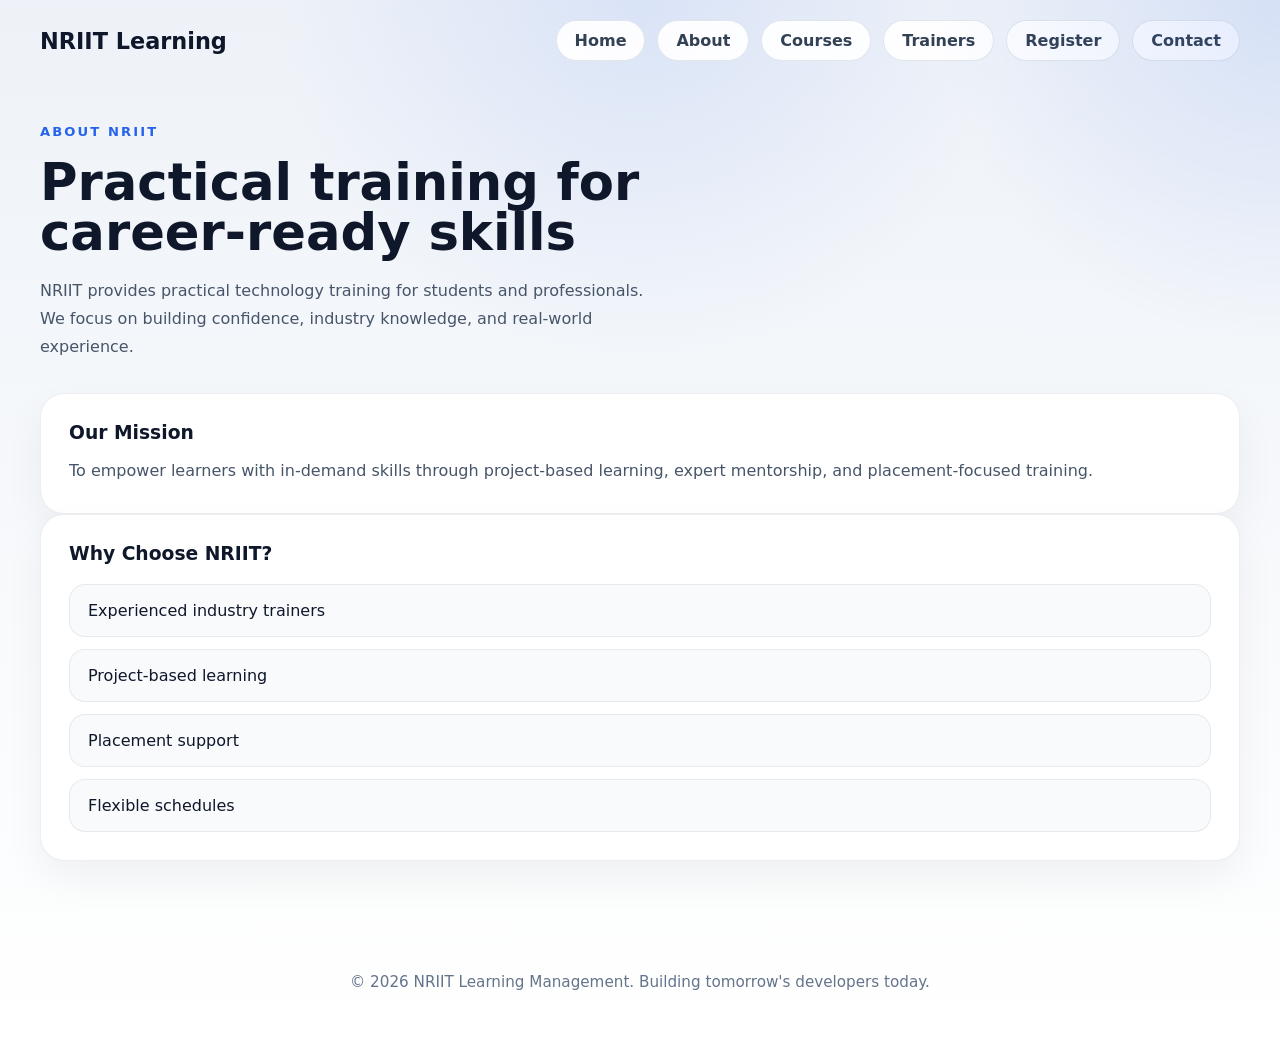
<file: about.html>
<!DOCTYPE html>
<html lang="en">
<head>
  <meta charset="UTF-8">
  <meta name="viewport" content="width=device-width, initial-scale=1.0">
  <link rel="stylesheet" href="/static/css/css.css">
  <title>About NRIIT</title>
</head>
<body>
  <header class="site-header">
    <div class="brand"><a href="index.html">NRIIT Learning</a></div>
    <nav class="site-nav">
      <a href="index.html">Home</a>
      <a href="about.html">About</a>
      <a href="courses.html">Courses</a>
      <a href="trainers.html">Trainers</a>
      <a href="register.html">Register</a>
      <a href="contact.html">Contact</a>
    </nav>
  </header>
  <main class="main-container">
    <section class="hero">
      <div class="hero-copy">
        <span class="eyebrow">About NRIIT</span>
        <h1>Practical training for career-ready skills</h1>
        <p>NRIIT provides practical technology training for students and professionals. We focus on building confidence, industry knowledge, and real-world experience.</p>
      </div>
    </section>

    <section class="content-card">
      <h3>Our Mission</h3>
      <p>To empower learners with in-demand skills through project-based learning, expert mentorship, and placement-focused training.</p>
    </section>

    <section class="content-card">
      <h3>Why Choose NRIIT?</h3>
      <ul class="feature-list">
        <li>Experienced industry trainers</li>
        <li>Project-based learning</li>
        <li>Placement support</li>
        <li>Flexible schedules</li>
      </ul>
    </section>
  </main>

  <footer class="footer">
    <p>© 2026 NRIIT Learning Management. Building tomorrow's developers today.</p>
  </footer>
</body>
</html>
</file>
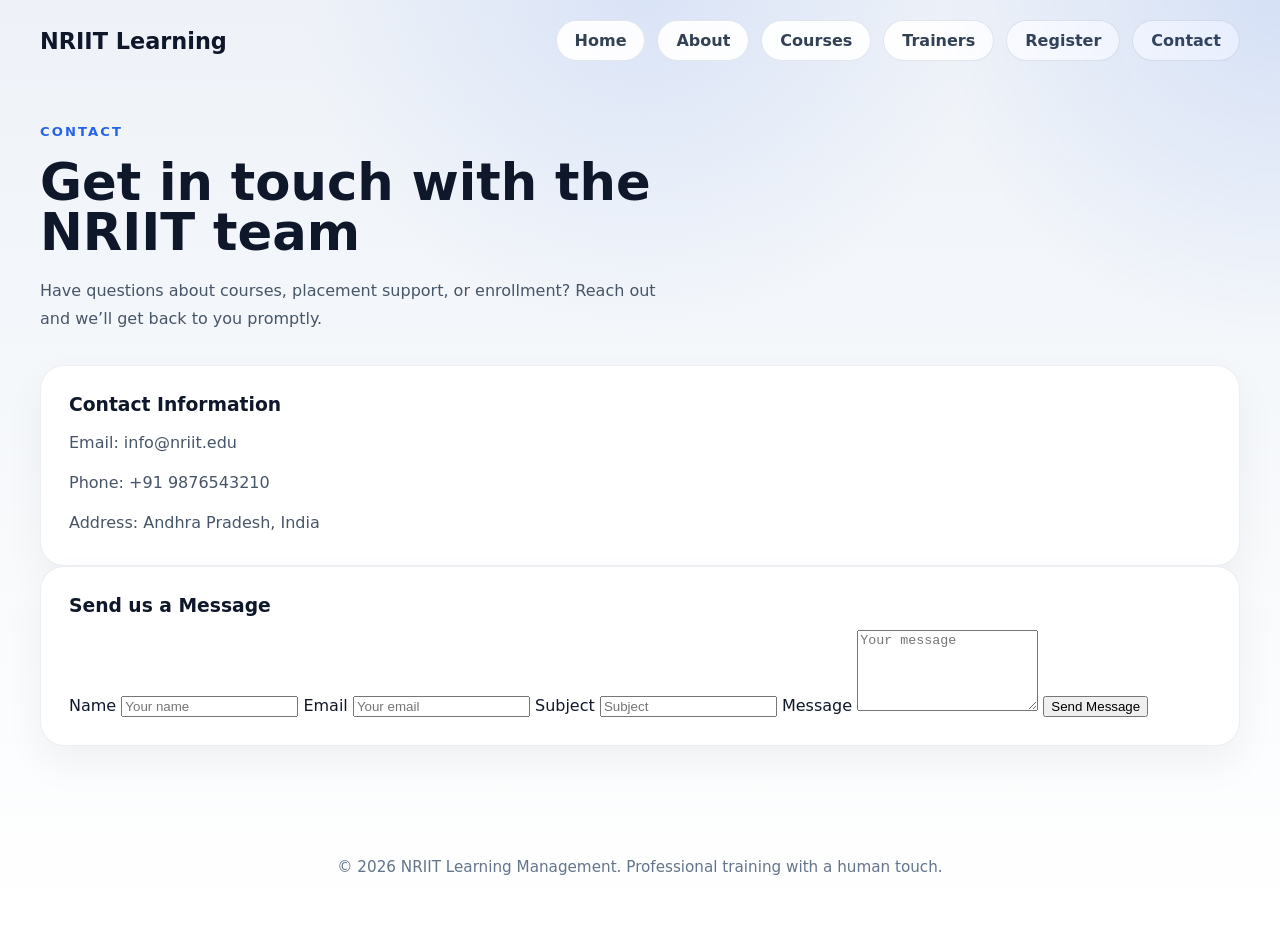
<file: contact.html>
<!DOCTYPE html>
<html lang="en">
<head>
  <meta charset="UTF-8">
  <meta name="viewport" content="width=device-width, initial-scale=1.0">
  <link rel="stylesheet" href="/static/css/css.css">
  <title>Contact - NRIIT</title>
</head>
<body>
  <header class="site-header">
    <div class="brand"><a href="index.html">NRIIT Learning</a></div>
    <nav class="site-nav">
      <a href="index.html">Home</a>
      <a href="about.html">About</a>
      <a href="courses.html">Courses</a>
      <a href="trainers.html">Trainers</a>
      <a href="register.html">Register</a>
      <a href="contact.html">Contact</a>
    </nav>
  </header>
  <main class="main-container">
    <section class="hero">
      <div class="hero-copy">
        <span class="eyebrow">Contact</span>
        <h1>Get in touch with the NRIIT team</h1>
        <p>Have questions about courses, placement support, or enrollment? Reach out and we’ll get back to you promptly.</p>
      </div>
    </section>

    <section class="contact-card">
      <h3>Contact Information</h3>
      <p>Email: info@nriit.edu</p>
      <p>Phone: +91 9876543210</p>
      <p>Address: Andhra Pradesh, India</p>
    </section>

    <section class="contact-card">
      <h3>Send us a Message</h3>
      <form class="contact-form">
        <label for="name">Name</label>
        <input type="text" id="name" name="name" placeholder="Your name" required>
        <label for="email">Email</label>
        <input type="email" id="email" name="email" placeholder="Your email" required>
        <label for="subject">Subject</label>
        <input type="text" id="subject" name="subject" placeholder="Subject" required>
        <label for="message">Message</label>
        <textarea id="message" name="message" rows="5" placeholder="Your message" required></textarea>
        <button type="submit">Send Message</button>
      </form>
    </section>
  </main>

  <footer class="footer">
    <p>© 2026 NRIIT Learning Management. Professional training with a human touch.</p>
  </footer>
</body>
</html>
</file>
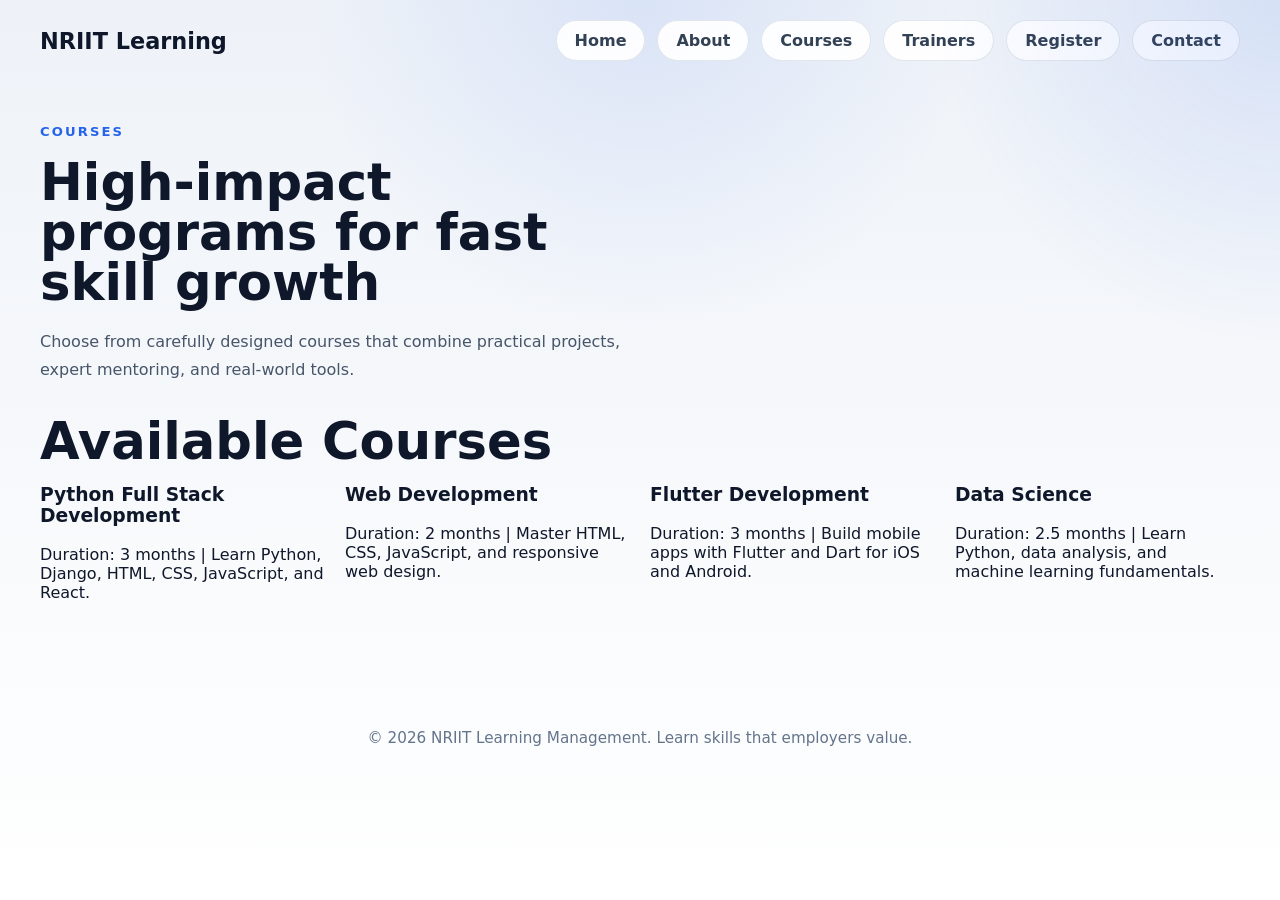
<file: courses.html>
<!DOCTYPE html>
<html lang="en">
<head>
  <meta charset="UTF-8">
  <meta name="viewport" content="width=device-width, initial-scale=1.0">
  <link rel="stylesheet" href="/static/css/css.css">
  <title>Courses - NRIIT</title>
</head>
<body>
  <header class="site-header">
    <div class="brand"><a href="index.html">NRIIT Learning</a></div>
    <nav class="site-nav">
      <a href="index.html">Home</a>
      <a href="about.html">About</a>
      <a href="courses.html">Courses</a>
      <a href="trainers.html">Trainers</a>
      <a href="register.html">Register</a>
      <a href="contact.html">Contact</a>
    </nav>
  </header>
  <main class="main-container">
    <section class="hero">
      <div class="hero-copy">
        <span class="eyebrow">Courses</span>
        <h1>High-impact programs for fast skill growth</h1>
        <p>Choose from carefully designed courses that combine practical projects, expert mentoring, and real-world tools.</p>
      </div>
    </section>

    <section>
      <h2 class="section-title">Available Courses</h2>
      <div class="cards-grid">
        <article class="course-card">
          <h3>Python Full Stack Development</h3>
          <p>Duration: 3 months | Learn Python, Django, HTML, CSS, JavaScript, and React.</p>
        </article>
        <article class="course-card">
          <h3>Web Development</h3>
          <p>Duration: 2 months | Master HTML, CSS, JavaScript, and responsive web design.</p>
        </article>
        <article class="course-card">
          <h3>Flutter Development</h3>
          <p>Duration: 3 months | Build mobile apps with Flutter and Dart for iOS and Android.</p>
        </article>
        <article class="course-card">
          <h3>Data Science</h3>
          <p>Duration: 2.5 months | Learn Python, data analysis, and machine learning fundamentals.</p>
        </article>
      </div>
    </section>
  </main>

  <footer class="footer">
    <p>© 2026 NRIIT Learning Management. Learn skills that employers value.</p>
  </footer>
</body>
</html>
</file>
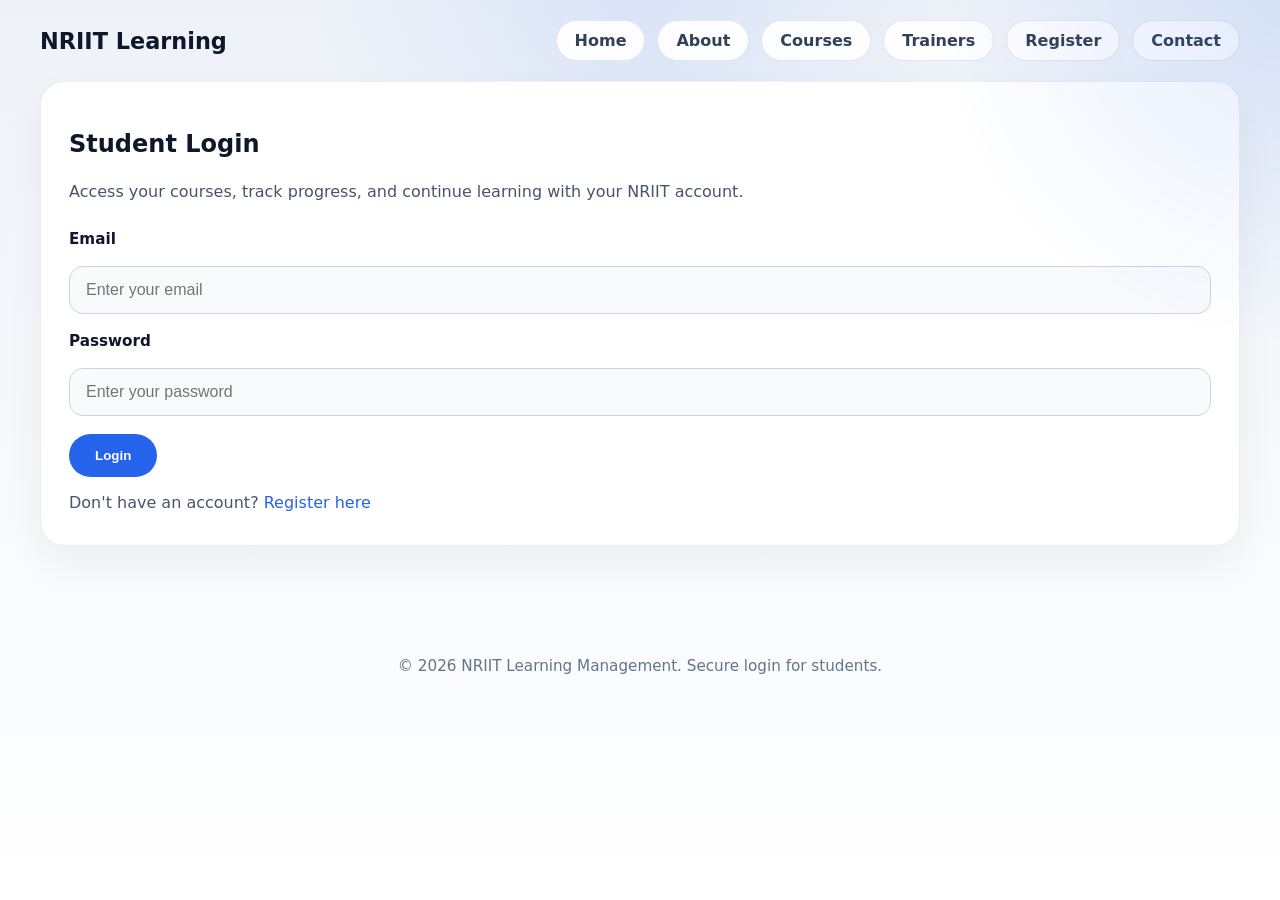
<file: login.html>
<!DOCTYPE html>
<html lang="en">
<head>
  <meta charset="UTF-8">
  <meta name="viewport" content="width=device-width, initial-scale=1.0">
  <link rel="stylesheet" href="/static/css/css.css">
  <title>Login - NRIIT</title>
</head>
<body>
  <header class="site-header">
    <div class="brand"><a href="index.html">NRIIT Learning</a></div>
    <nav class="site-nav">
      <a href="index.html">Home</a>
      <a href="about.html">About</a>
      <a href="courses.html">Courses</a>
      <a href="trainers.html">Trainers</a>
      <a href="register.html">Register</a>
      <a href="contact.html">Contact</a>
    </nav>
  </header>
  <main class="main-container">
    <section class="content-card">
      <h2>Student Login</h2>
      <p>Access your courses, track progress, and continue learning with your NRIIT account.</p>
      <form class="auth-form">
        <label for="email">Email</label>
        <input type="email" id="email" name="email" placeholder="Enter your email" required>
        <label for="password">Password</label>
        <input type="password" id="password" name="password" placeholder="Enter your password" required>
        <button type="submit">Login</button>
      </form>
      <p class="small-text">Don't have an account? <a href="register.html">Register here</a></p>
    </section>
  </main>

  <footer class="footer">
    <p>© 2026 NRIIT Learning Management. Secure login for students.</p>
  </footer>
</body>
</html>
</file>
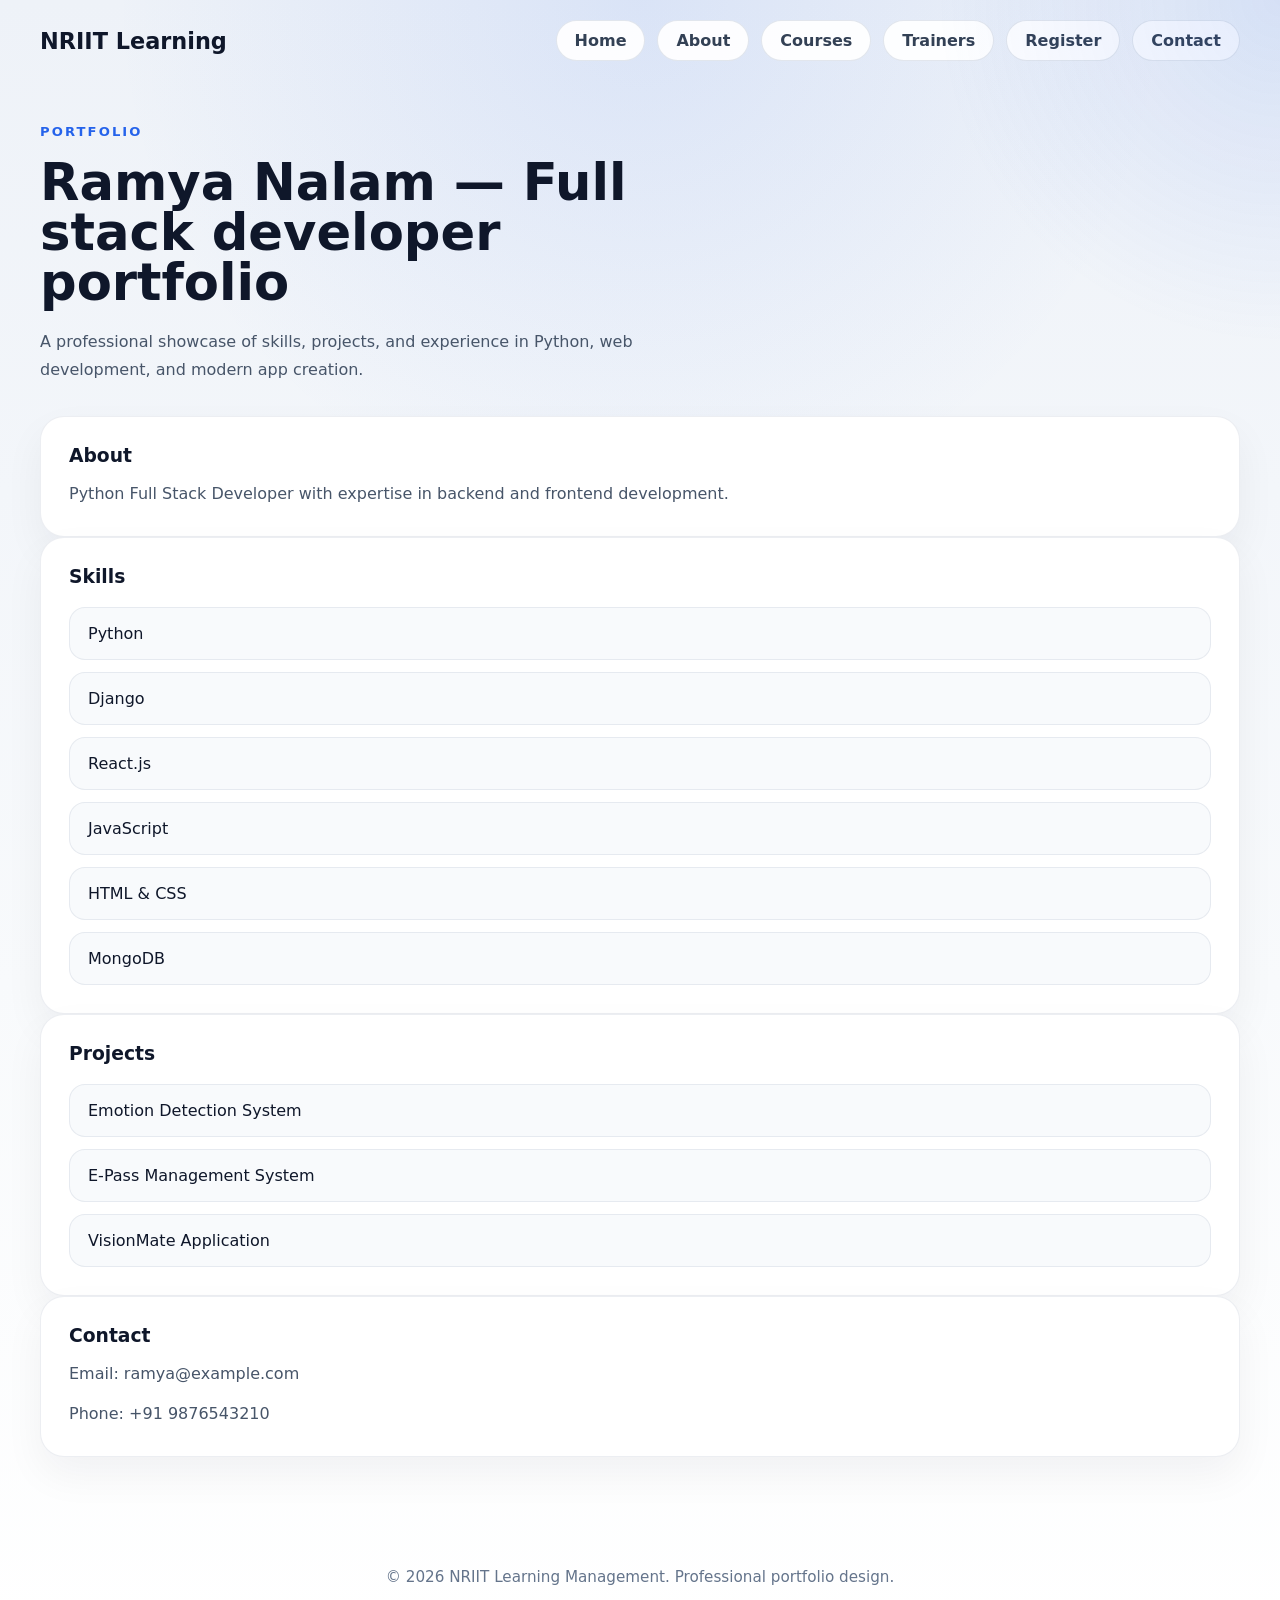
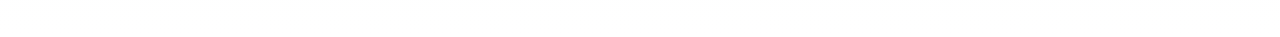
<file: portfolio.html>
<!DOCTYPE html>
<html lang="en">
<head>
  <meta charset="UTF-8">
  <meta name="viewport" content="width=device-width, initial-scale=1.0">
  <link rel="stylesheet" href="/static/css/css.css">
  <title>Portfolio</title>
</head>
<body>
  <header class="site-header">
    <div class="brand"><a href="index.html">NRIIT Learning</a></div>
    <nav class="site-nav">
      <a href="index.html">Home</a>
      <a href="about.html">About</a>
      <a href="courses.html">Courses</a>
      <a href="trainers.html">Trainers</a>
      <a href="register.html">Register</a>
      <a href="contact.html">Contact</a>
    </nav>
  </header>
  <main class="main-container">
    <section class="hero">
      <div class="hero-copy">
        <span class="eyebrow">Portfolio</span>
        <h1>Ramya Nalam — Full stack developer portfolio</h1>
        <p>A professional showcase of skills, projects, and experience in Python, web development, and modern app creation.</p>
      </div>
    </section>

    <section class="content-card">
      <h3>About</h3>
      <p>Python Full Stack Developer with expertise in backend and frontend development.</p>
    </section>

    <section class="content-card">
      <h3>Skills</h3>
      <ul class="feature-list">
        <li>Python</li>
        <li>Django</li>
        <li>React.js</li>
        <li>JavaScript</li>
        <li>HTML & CSS</li>
        <li>MongoDB</li>
      </ul>
    </section>

    <section class="content-card">
      <h3>Projects</h3>
      <ul class="feature-list">
        <li>Emotion Detection System</li>
        <li>E-Pass Management System</li>
        <li>VisionMate Application</li>
      </ul>
    </section>

    <section class="content-card">
      <h3>Contact</h3>
      <p>Email: ramya@example.com</p>
      <p>Phone: +91 9876543210</p>
    </section>
  </main>

  <footer class="footer">
    <p>© 2026 NRIIT Learning Management. Professional portfolio design.</p>
  </footer>
</body>
</html>
</file>
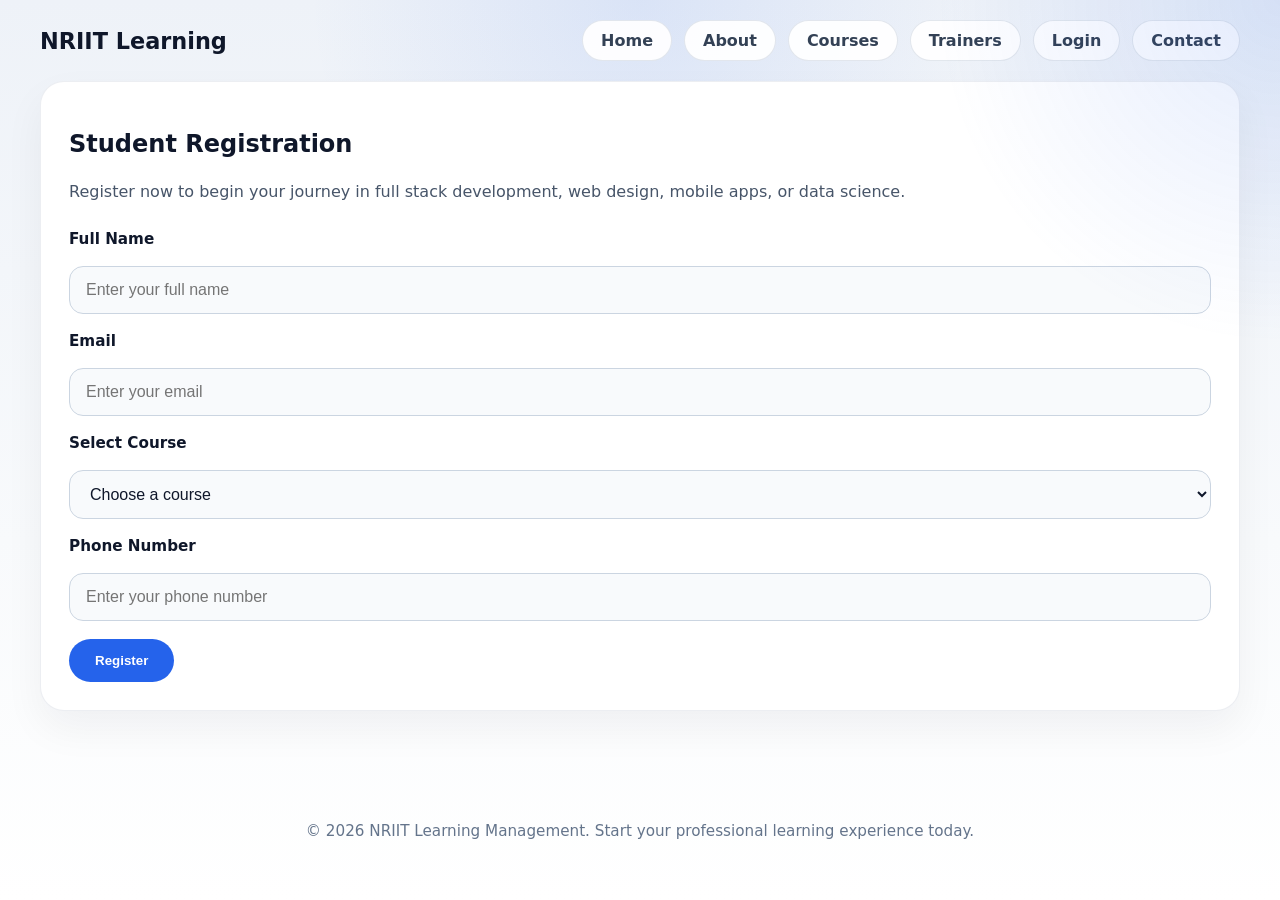
<file: register.html>
<!DOCTYPE html>
<html lang="en">
<head>
  <meta charset="UTF-8">
  <meta name="viewport" content="width=device-width, initial-scale=1.0">
  <link rel="stylesheet" href="/static/css/css.css">
  <title>Register - NRIIT</title>
</head>
<body>
  <header class="site-header">
    <div class="brand"><a href="index.html">NRIIT Learning</a></div>
    <nav class="site-nav">
      <a href="index.html">Home</a>
      <a href="about.html">About</a>
      <a href="courses.html">Courses</a>
      <a href="trainers.html">Trainers</a>
      <a href="login.html">Login</a>
      <a href="contact.html">Contact</a>
    </nav>
  </header>
  <main class="main-container">
    <section class="content-card">
      <h2>Student Registration</h2>
      <p>Register now to begin your journey in full stack development, web design, mobile apps, or data science.</p>
      <form class="auth-form">
        <label for="name">Full Name</label>
        <input type="text" id="name" name="name" placeholder="Enter your full name" required>
        <label for="email">Email</label>
        <input type="email" id="email" name="email" placeholder="Enter your email" required>
        <label for="course">Select Course</label>
        <select id="course" name="course" required>
          <option value="">Choose a course</option>
          <option value="python">Python Full Stack</option>
          <option value="web">Web Development</option>
          <option value="flutter">Flutter Development</option>
          <option value="data">Data Science</option>
        </select>
        <label for="phone">Phone Number</label>
        <input type="tel" id="phone" name="phone" placeholder="Enter your phone number" required>
        <button type="submit">Register</button>
      </form>
    </section>
  </main>

  <footer class="footer">
    <p>© 2026 NRIIT Learning Management. Start your professional learning experience today.</p>
  </footer>
</body>
</html>
</file>
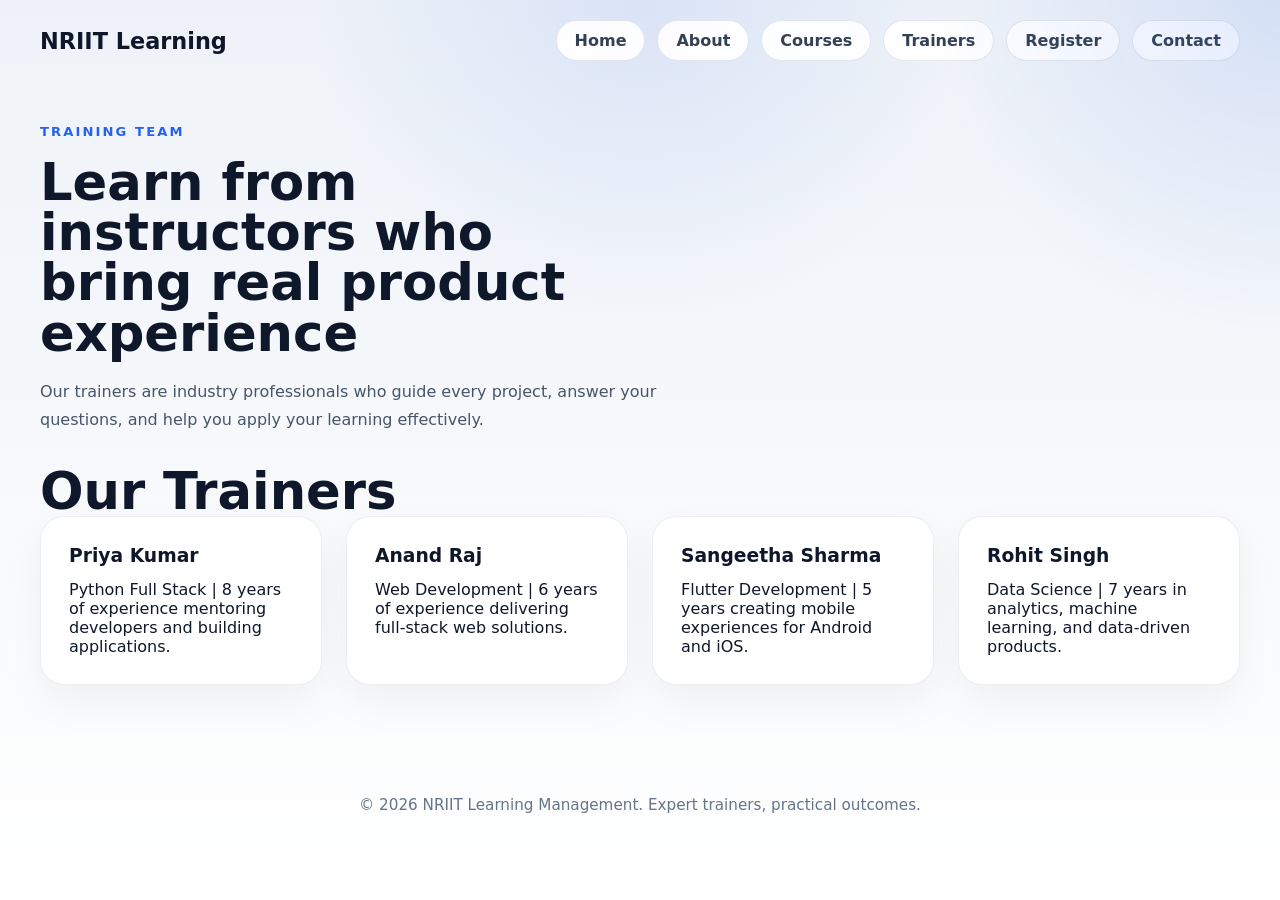
<file: trainers.html>
<!DOCTYPE html>
<html lang="en">
<head>
  <meta charset="UTF-8">
  <meta name="viewport" content="width=device-width, initial-scale=1.0">
  <link rel="stylesheet" href="/static/css/css.css">
  <title>Trainers - NRIIT</title>
</head>
<body>
  <header class="site-header">
    <div class="brand"><a href="index.html">NRIIT Learning</a></div>
    <nav class="site-nav">
      <a href="index.html">Home</a>
      <a href="about.html">About</a>
      <a href="courses.html">Courses</a>
      <a href="trainers.html">Trainers</a>
      <a href="register.html">Register</a>
      <a href="contact.html">Contact</a>
    </nav>
  </header>
  <main class="main-container">
    <section class="hero">
      <div class="hero-copy">
        <span class="eyebrow">Training team</span>
        <h1>Learn from instructors who bring real product experience</h1>
        <p>Our trainers are industry professionals who guide every project, answer your questions, and help you apply your learning effectively.</p>
      </div>
    </section>

    <section>
      <h2 class="section-title">Our Trainers</h2>
      <div class="training-grid">
        <article class="trainer-card">
          <h3>Priya Kumar</h3>
          <p>Python Full Stack | 8 years of experience mentoring developers and building applications.</p>
        </article>
        <article class="trainer-card">
          <h3>Anand Raj</h3>
          <p>Web Development | 6 years of experience delivering full-stack web solutions.</p>
        </article>
        <article class="trainer-card">
          <h3>Sangeetha Sharma</h3>
          <p>Flutter Development | 5 years creating mobile experiences for Android and iOS.</p>
        </article>
        <article class="trainer-card">
          <h3>Rohit Singh</h3>
          <p>Data Science | 7 years in analytics, machine learning, and data-driven products.</p>
        </article>
      </div>
    </section>
  </main>

  <footer class="footer">
    <p>© 2026 NRIIT Learning Management. Expert trainers, practical outcomes.</p>
  </footer>
</body>
</html>
</file>
<file: static/css/css.css>
* {
    box-sizing: border-box;
}

:root {
    font-family: 'Inter', system-ui, -apple-system, BlinkMacSystemFont, 'Segoe UI', sans-serif;
    color: #0f172a;
    background: #f8fafc;
}

html {
    scroll-behavior: smooth;
}

body {
    margin: 0;
    min-height: 100vh;
    background: radial-gradient(circle at top, rgba(37, 99, 235, 0.10), transparent 30%), linear-gradient(180deg, #eef2f8 0%, #f8fafc 60%, #ffffff 100%);
}

body::before {
    content: '';
    position: fixed;
    inset: 0;
    background: radial-gradient(circle at top right, rgba(37, 99, 235, 0.12), transparent 22%);
    pointer-events: none;
}

a {
    color: #2563eb;
    text-decoration: none;
}

a:hover,
a:focus-visible {
    color: #1d4ed8;
    text-decoration: underline;
}

.site-header {
    width: min(1200px, calc(100% - 32px));
    margin: 0 auto;
    padding: 20px 0;
    display: flex;
    justify-content: space-between;
    align-items: center;
    gap: 20px;
}

.brand a {
    font-weight: 800;
    font-size: 1.4rem;
    color: #0f172a;
}

.site-nav {
    display: flex;
    flex-wrap: wrap;
    justify-content: center;
    gap: 12px;
}

.site-nav a {
    display: inline-flex;
    justify-content: center;
    align-items: center;
    padding: 10px 18px;
    border-radius: 999px;
    background: rgba(255, 255, 255, 0.92);
    border: 1px solid rgba(148, 163, 184, 0.26);
    color: #334155;
    font-weight: 600;
    transition: transform 0.2s ease, background 0.2s ease, color 0.2s ease;
}

.site-nav a:hover,
.site-nav a:focus-visible {
    background: #2563eb;
    color: #ffffff;
    transform: translateY(-1px);
}

.main-container {
    width: min(1200px, calc(100% - 32px));
    margin: 0 auto;
    padding: 0 0 60px;
}

.hero {
    display: grid;
    grid-template-columns: 1.2fr 0.8fr;
    gap: 40px;
    align-items: center;
    padding: 40px 0 32px;
}

.hero-copy {
    max-width: 620px;
}

.eyebrow {
    display: inline-block;
    margin-bottom: 18px;
    font-size: 0.82rem;
    font-weight: 700;
    color: #2563eb;
    letter-spacing: 0.16em;
    text-transform: uppercase;
}

.hero h1,
.section-title {
    margin: 0;
    font-size: clamp(2.7rem, 4vw, 4rem);
    line-height: 0.98;
    color: #0f172a;
}

.hero p,
.card p,
.content-card p,
.contact-card p {
    margin: 20px 0 0;
    color: #475569;
    line-height: 1.75;
}

.hero-actions {
    display: flex;
    flex-wrap: wrap;
    gap: 16px;
    margin-top: 32px;
}

.btn {
    display: inline-flex;
    align-items: center;
    justify-content: center;
    min-width: 170px;
    padding: 14px 26px;
    border-radius: 999px;
    font-weight: 700;
    text-decoration: none;
    transition: transform 0.2s ease, box-shadow 0.2s ease, background 0.2s ease;
}

.btn-primary {
    background: #2563eb;
    color: #ffffff;
    box-shadow: 0 18px 38px rgba(37, 99, 235, 0.18);
}

.btn-secondary {
    background: #ffffff;
    color: #1e3a8a;
    border: 1px solid rgba(30, 58, 138, 0.16);
}

.btn:hover,
.btn:focus-visible {
    transform: translateY(-2px);
}

.hero-visual,
.stats-grid,
.cards-grid {
    display: grid;
    gap: 20px;
}

.stats-grid {
    grid-template-columns: repeat(2, minmax(0, 1fr));
}

.stat-card,
.card,
.highlight-card,
.feature-card,
.content-card,
.contact-card,
.trainer-card {
    padding: 28px;
    border-radius: 24px;
    background: #ffffff;
    border: 1px solid rgba(148, 163, 184, 0.18);
    box-shadow: 0 18px 40px rgba(15, 23, 42, 0.05);
}

.stat-card span {
    display: block;
    font-size: 2rem;
    font-weight: 800;
    color: #0f172a;
}

.stat-card p,
.card p,
.feature-card p,
.content-card p,
.contact-card p,
.trainer-card p {
    margin: 12px 0 0;
}

.cards-grid {
    grid-template-columns: repeat(auto-fit, minmax(260px, 1fr));
}

.card h3,
.highlight-card h3,
.feature-card h3,
.content-card h3,
.contact-card h3,
.trainer-card h3 {
    margin: 0 0 14px;
    color: #0f172a;
}

.feature-list,
.content-card ul {
    list-style: none;
    padding: 0;
    margin: 20px 0 0;
    display: grid;
    gap: 12px;
}

.feature-list li,
.content-card li {
    padding: 16px 18px;
    background: #f8fafc;
    border-radius: 16px;
    border: 1px solid rgba(148, 163, 184, 0.18);
}

.training-grid,
.profile-grid {
    display: grid;
    gap: 24px;
    grid-template-columns: repeat(auto-fit, minmax(260px, 1fr));
}

.auth-form {
    display: grid;
    gap: 18px;
    margin-top: 24px;
}

.auth-form label {
    font-size: 0.95rem;
    font-weight: 700;
    color: #0f172a;
}

.auth-form input,
.auth-form select,
.auth-form textarea {
    width: 100%;
    padding: 14px 16px;
    border: 1px solid #cbd5e1;
    border-radius: 14px;
    background: #f8fafc;
    color: #0f172a;
    font-size: 1rem;
}

.auth-form button {
    width: fit-content;
    padding: 14px 26px;
    border: none;
    border-radius: 999px;
    background: #2563eb;
    color: #ffffff;
    font-weight: 700;
    cursor: pointer;
    transition: transform 0.2s ease, background 0.2s ease;
}

.auth-form button:hover,
.auth-form button:focus-visible {
    background: #1e40af;
    transform: translateY(-1px);
}

.small-text {
    margin-top: 18px;
    color: #475569;
}

.footer {
    width: min(1200px, calc(100% - 32px));
    margin: 0 auto;
    padding: 36px 0;
    text-align: center;
    color: #64748b;
    font-size: 0.95rem;
}

@media (max-width: 900px) {
    .hero {
        grid-template-columns: 1fr;
    }

    .stats-grid {
        grid-template-columns: 1fr;
    }
}

@media (max-width: 720px) {
    .site-header {
        flex-direction: column;
        align-items: stretch;
        padding: 16px 0;
    }

    .site-nav {
        justify-content: flex-start;
    }

    .main-container {
        padding: 0 16px 48px;
    }
}
</file>
